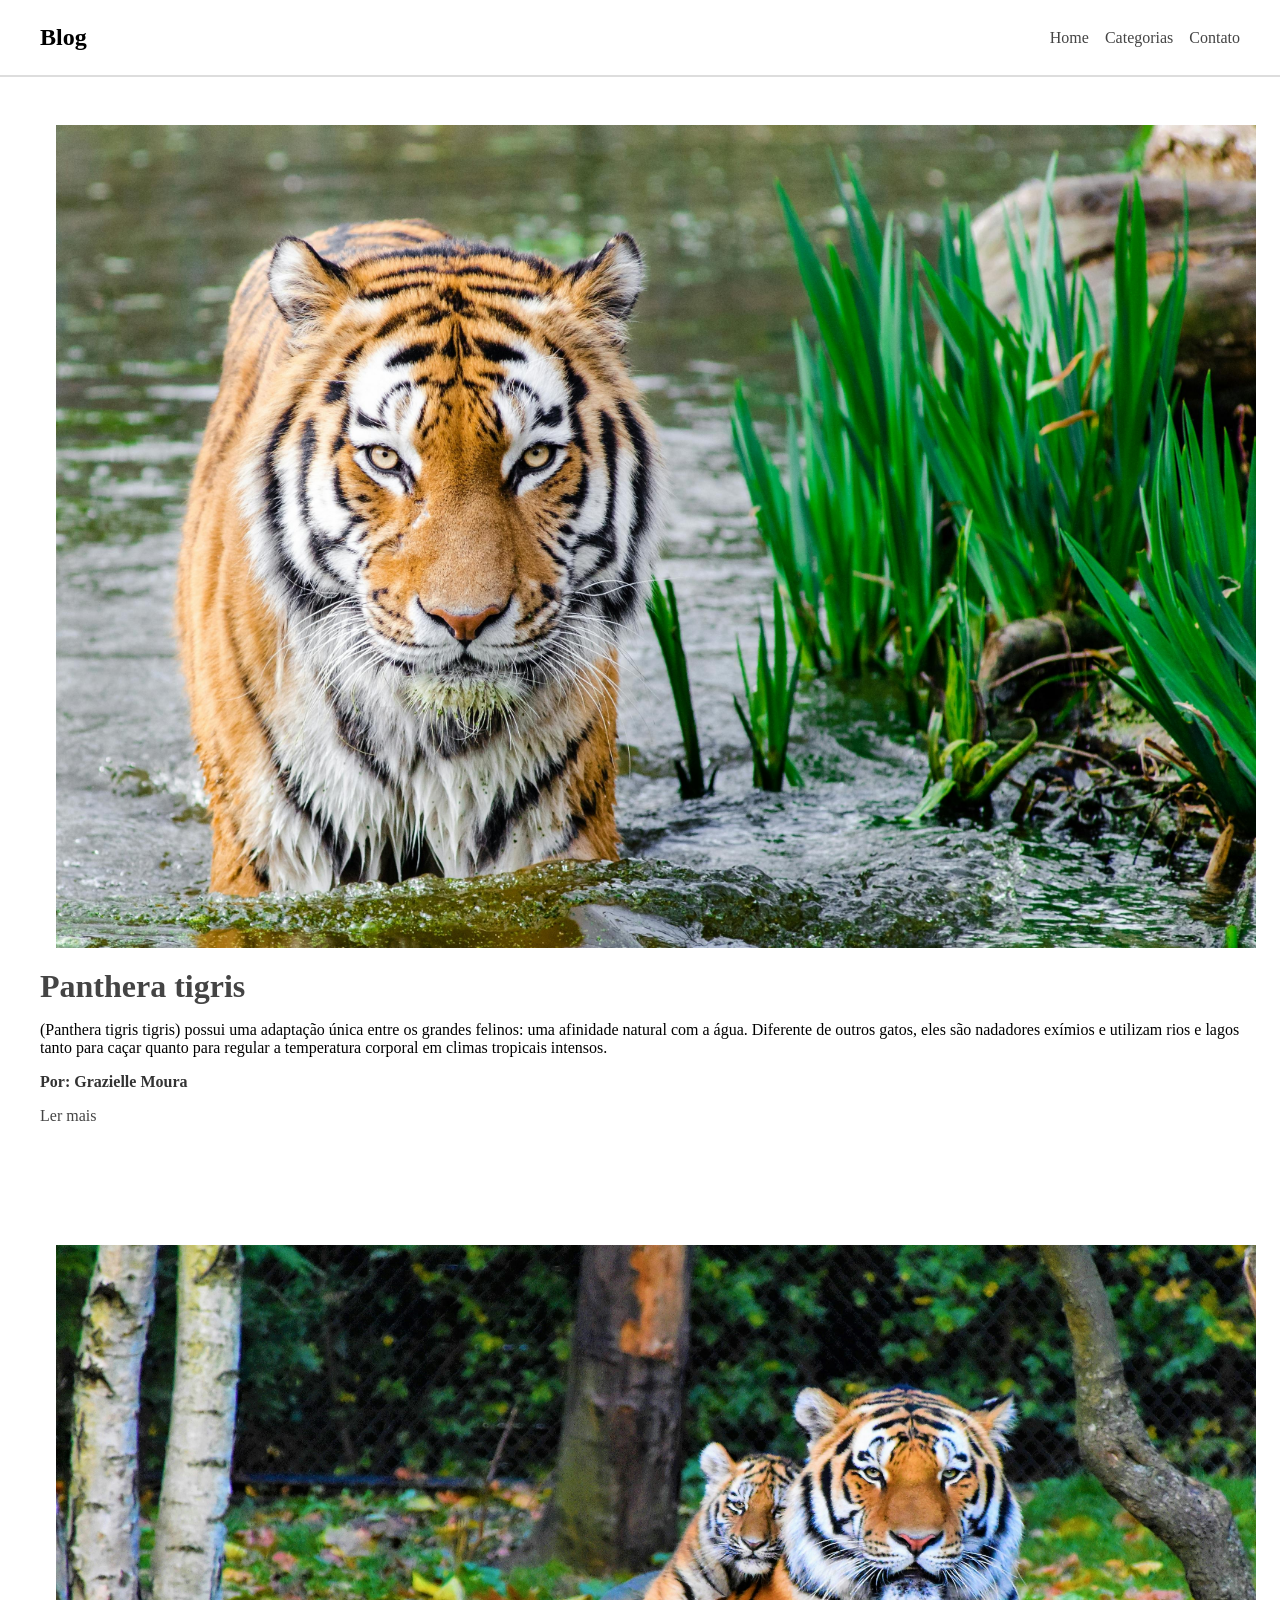
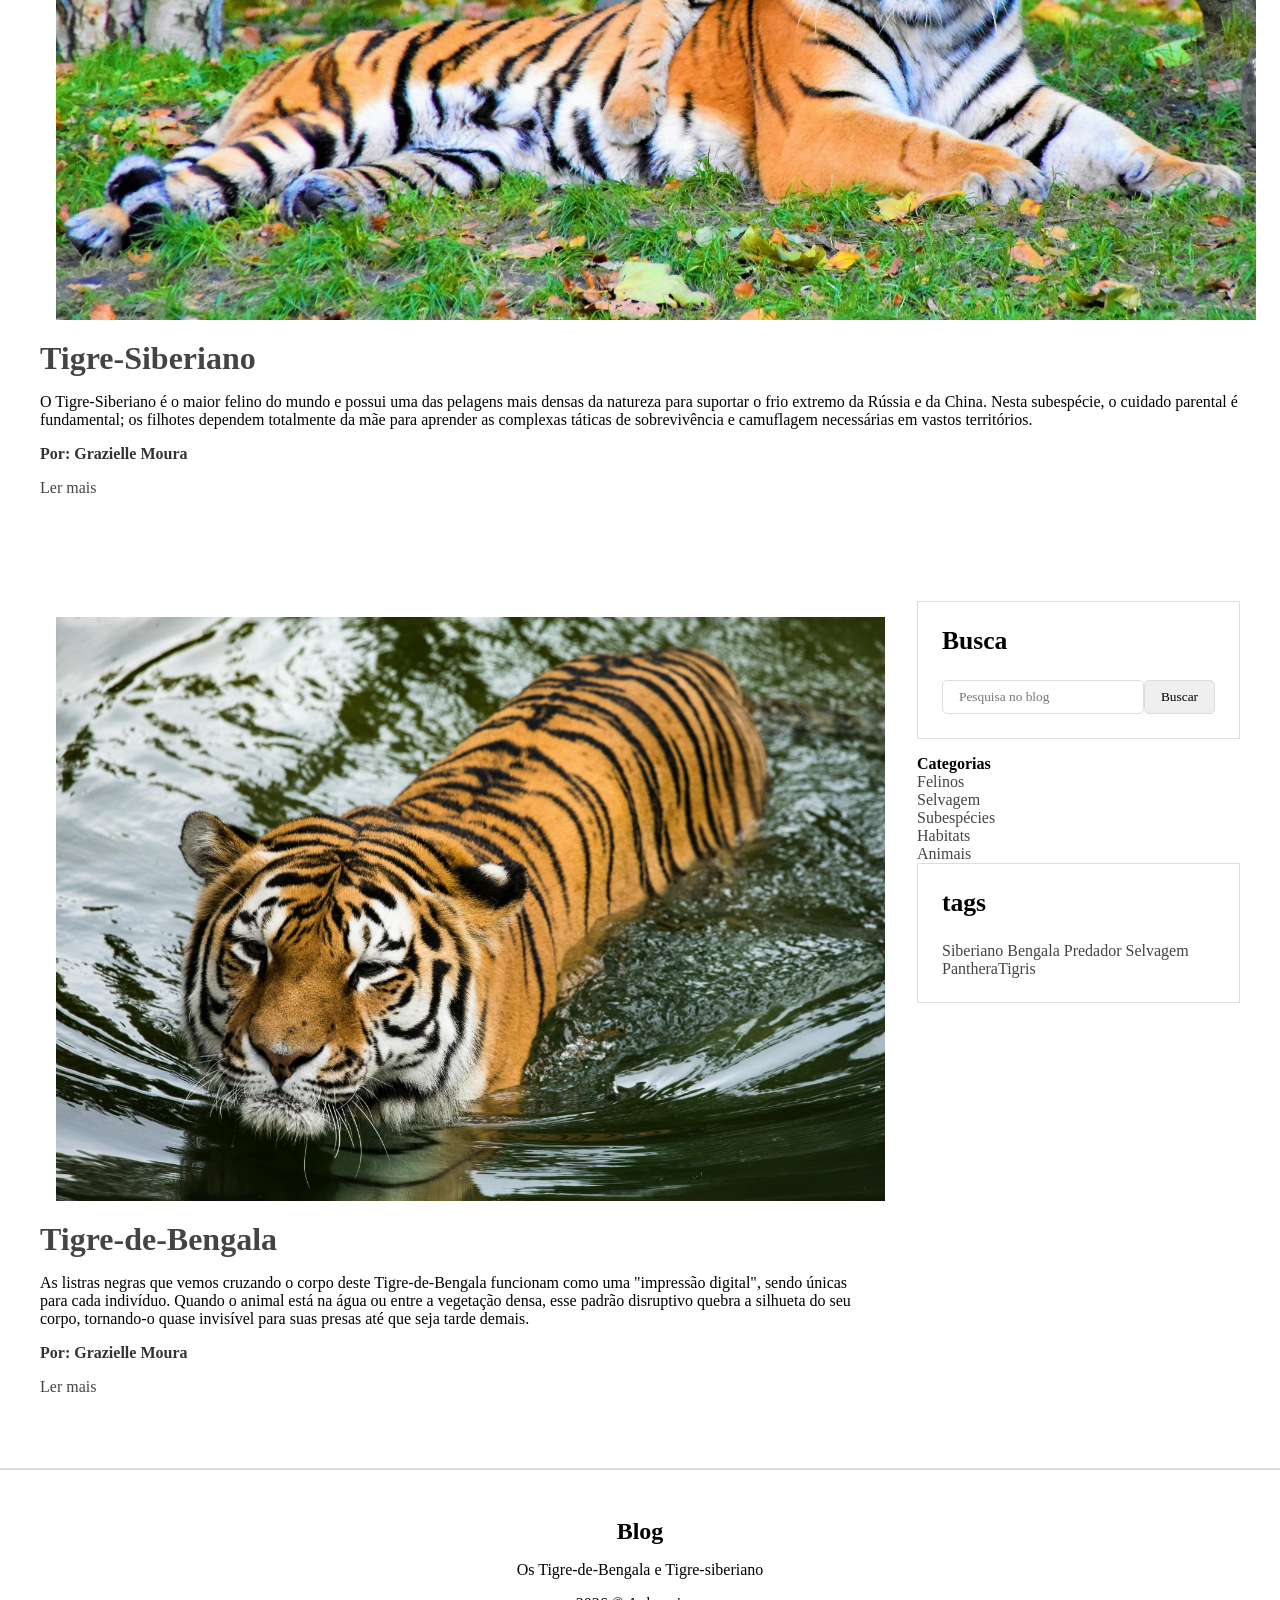
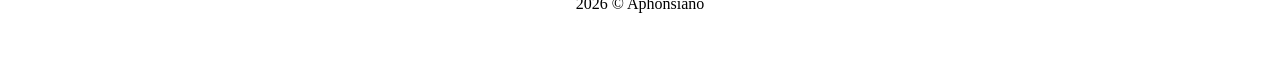
<file: blog/index.html>
<!DOCTYPE html>
<html lang="en">

<head>
    <meta charset="UTF-8">
    <link rel="stylesheet" href="CSS/style.css">
    <title>Blog Animais</title>
</head>

<body>

    <nav id="navbar">
        <div id="navbar-inner">
            <h2>Blog</h2>
            <ul id="nav-links">
                <li> <a href="#">Home</a></li>
                <li><a href="#">Categorias</a></li>
                <li><a href="#">Contato</a></li>
            </ul>

        </div>
    </nav>



    <div class="container">
        <main id="posts-container">
            <article class="post">
                <img src="pexels-flickr-145939.jpg" alt="imagem-1">
                <h3 class="title"><a href="#">Panthera tigris </a> </h3>
                <p class="description">(Panthera tigris tigris) possui uma adaptação única entre os grandes felinos: uma
                    afinidade natural com a água. Diferente de outros gatos, eles são nadadores exímios e utilizam
                    rios
                    e lagos tanto para caçar quanto para regular a temperatura corporal em climas tropicais intensos.
                </p>
                <p class="author">Por: Grazielle Moura</p>
                <a href="#">Ler mais</a>
            </article>
        </main>
    </div>

    <div class="container">
        <article class="post">
            <main id="posts-container">
                <img src="pexels-wb2008-2541239.jpg" alt="imagem-2">
                <h3 class="title"> <a href="#"> Tigre-Siberiano</a></h3>
                <p class="description">O Tigre-Siberiano é o maior felino do mundo e possui uma das pelagens mais densas
                    da natureza para suportar o frio extremo da Rússia e da China. Nesta subespécie, o cuidado
                    parental
                    é fundamental; os filhotes dependem totalmente da mãe para aprender as complexas táticas de
                    sobrevivência e camuflagem necessárias em vastos territórios.</p>
                <p class="author">Por: Grazielle Moura</p>
                <a href="#">Ler mais</a>
            </main>
        </article>
    </div>


    <div class="container">
        <article class="post">
            <main id="posts-container">
                <img class="img-3" src="pexels-deba-d-2565545-5307103.jpg" alt="imagem-3">
                <h3 class="title"> <a href="#"> Tigre-de-Bengala</a></h3>
                <p class="description">As listras negras que vemos cruzando o corpo deste Tigre-de-Bengala funcionam
                    como uma "impressão digital", sendo únicas para cada indivíduo. Quando o animal está na água ou
                    entre a vegetação densa, esse padrão disruptivo quebra a silhueta do seu corpo, tornando-o quase
                    invisível para suas presas até que seja tarde demais.</p>
                <p class="author">Por: Grazielle Moura</p>
                <a href="#">Ler mais</a>
            </main>
        </article>

        <aside id="sidebar">
            <section id="search-bar">
                <h4>Busca</h4>
                <form>
                    <input type="text" placeholder="Pesquisa no blog">
                    <input type="submit" value="Buscar">
                </form>

            </section>


            <section id="Categorias">
                <h4>Categorias</h4>
                <nav>
                    <ul>
                        <li><a href="#">Felinos</a></li>
                        <li><a href="#">Selvagem</a></li>
                        <li><a href="#">Subespécies</a></li>
                        <li><a href="#">Habitats</a></li>
                        <li><a href="#">Animais</a></li>
                    </ul>
                </nav>
            </section>

            <section id="tags">
                <h4>tags</h4>
                <div class="tags-container">
                    <a href="#">Siberiano</a>
                    <a href="#">Bengala</a>
                    <a href="#">Predador</a>
                    <a href="#">Selvagem</a>
                    <a href="#">PantheraTigris</a>
                </div>
            </section>


        </aside>



    </div>

    <footer>
        <h2>Blog</h2>
        <p>Os Tigre-de-Bengala e Tigre-siberiano </p>
        <p>2026 &copy; Aphonsiano</p>
    </footer>
</body>

</html>
</file>
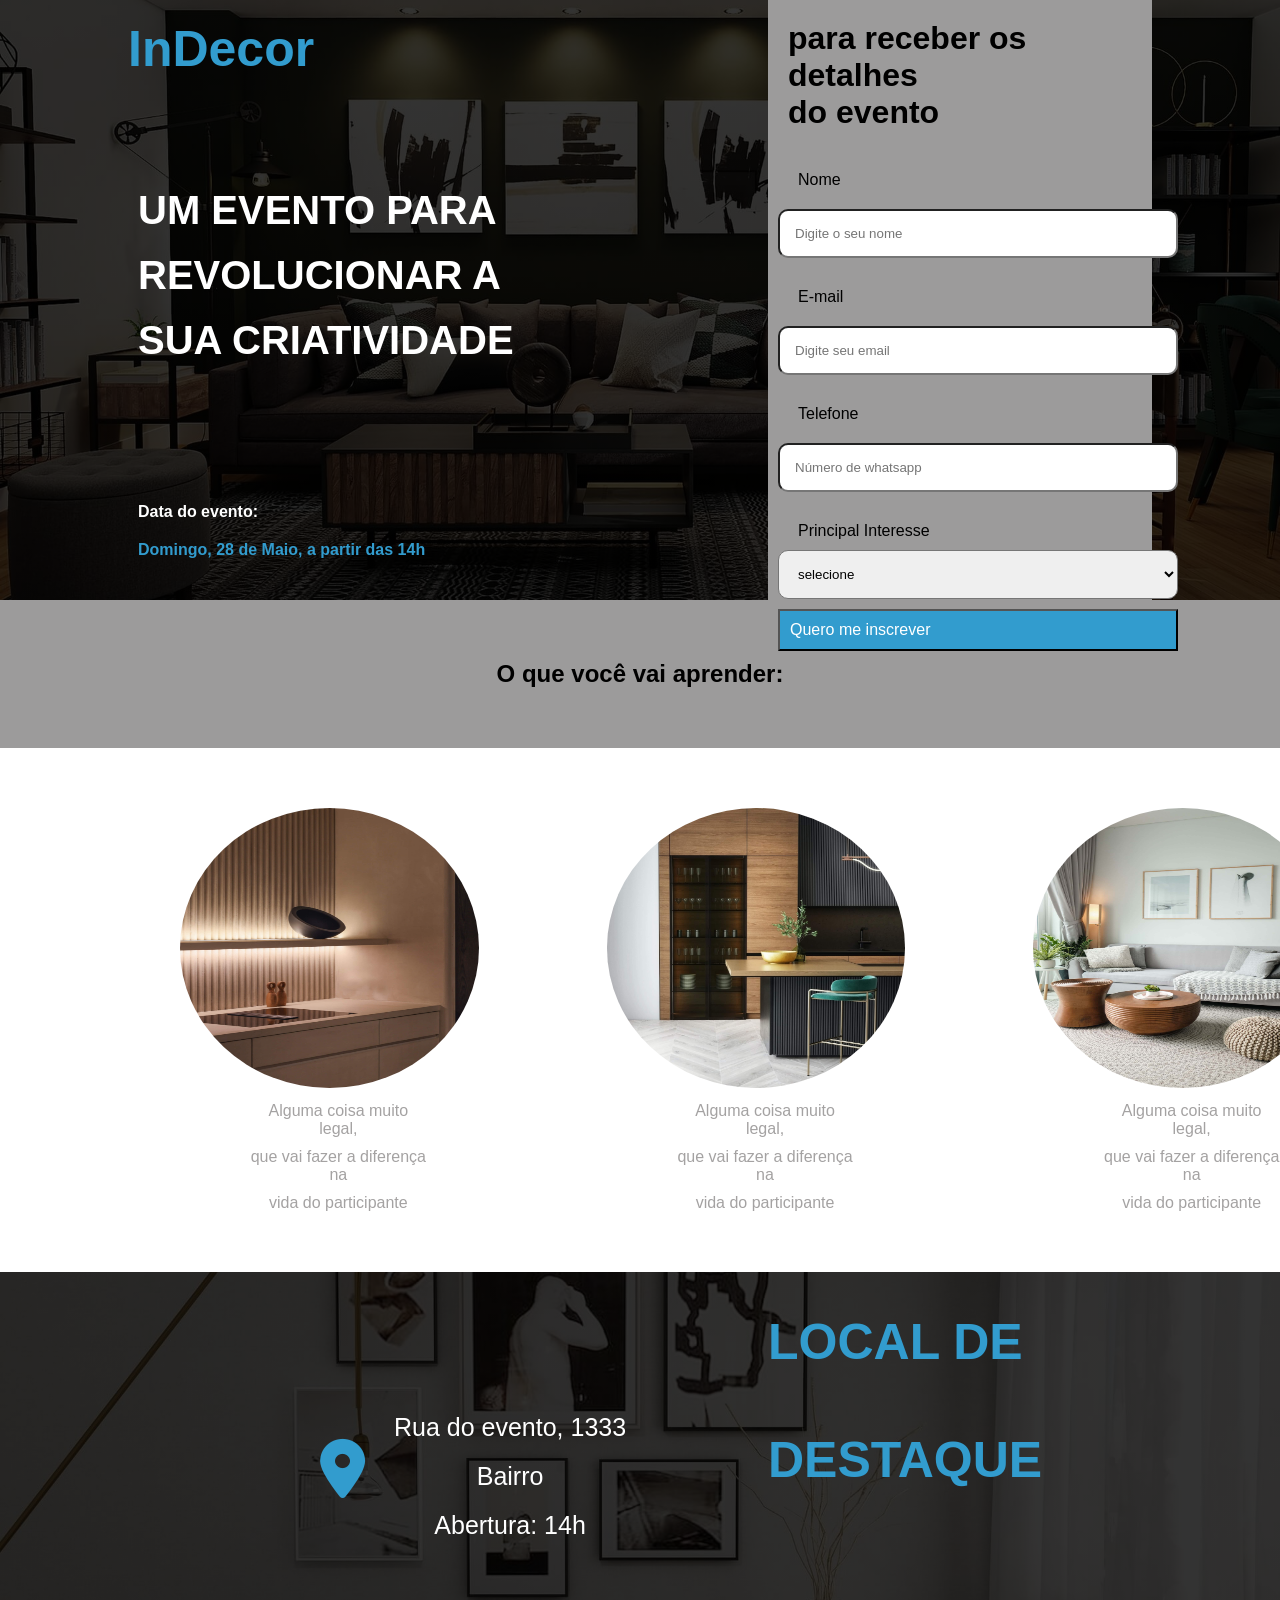
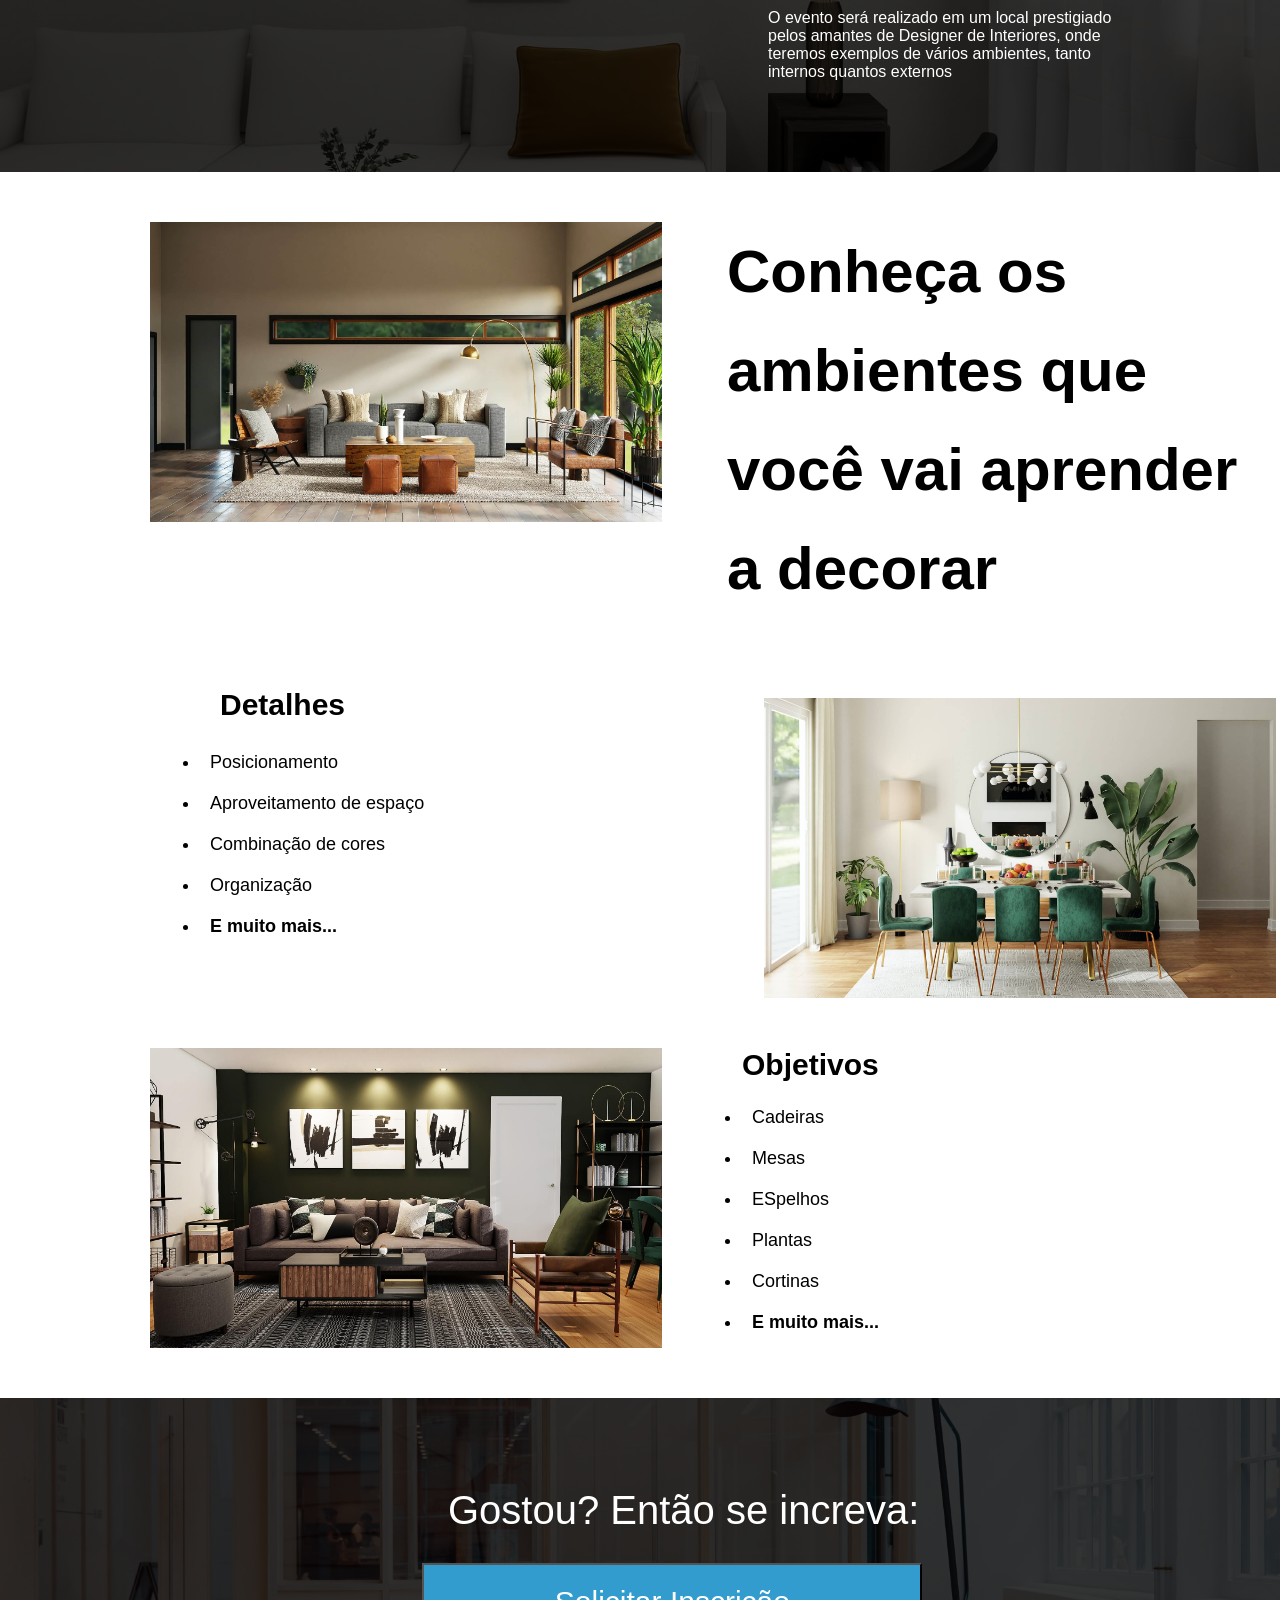
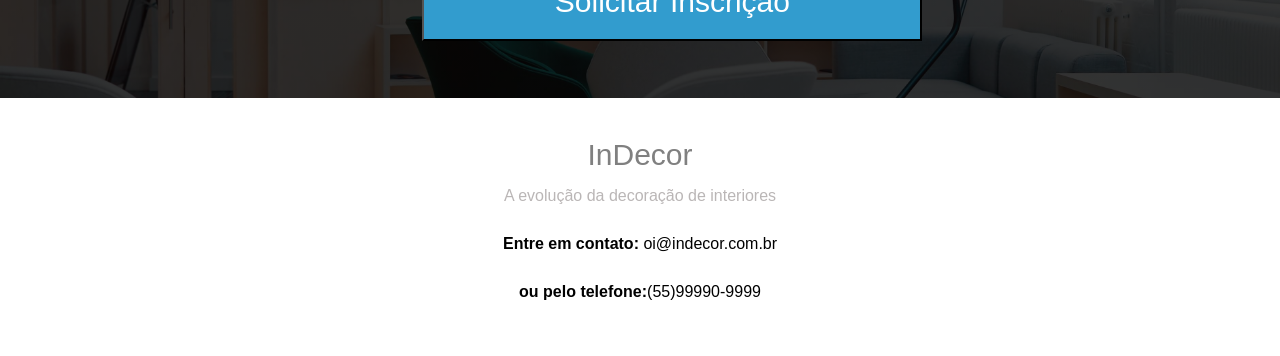
<file: Indecor/index.html>
<!DOCTYPE html>
<html lang="en">

<head>
    <meta charset="UTF-8">
    <meta name="viewport" content="width=device-width, initial-scale=1.0">
    <link rel="stylesheet" href="https://cdnjs.cloudflare.com/ajax/libs/font-awesome/6.2.0/css/all.min.css"
        integrity="sha512-xh6O/CkQoPOWDdYTDqeRdPCVd1SpvCA9XXcUnZS2FmJNp1coAFzvtCN9BmamE+4aHK8yyUHUSCcJHgXloTyT2A=="
        crossorigin="anonymous" referrerpolicy="no-referrer" />
    <link rel="stylesheet" href="CSS/estilo.css">
    <title>InDecor</title>
</head>

<body>

    <div class="container">


        <div class="container-um">

            <div id="banner"> </div>
            <div id="primeira">

                <div id="title">InDecor</div>

                <div id="frase">
                    <p>UM EVENTO PARA</p>
                    <P>REVOLUCIONAR A</P>
                    <P>SUA CRIATIVIDADE</P>
                </div>

                <div id="data">
                    <p class="data-do-evento">Data do evento:</p>
                    <p class="paragrafo">Domingo, 28 de Maio, a partir das 14h</p>
                </div>


            </div>



            <div class="form-container">
                <form>
                    <h1>para receber os detalhes <br> do evento</h1>
                    <label for="text">Nome</label>
                    <input type="text" placeholder="Digite o seu nome">
                    <label for="text">E-mail</label>
                    <input type="email" placeholder="Digite seu email">
                    <label for="Telefone">Telefone</label>
                    <input type="number" placeholder="Número de whatsapp">
                    <label for="Principal">Principal Interesse</label>
                    <select name="selecione" id="selecione">
                        <option value="text">selecione</option>
                    </select>
                    <div id="btn-form">
                        <button>Quero me inscrever</button>
                    </div>
                </form>
            </div>

        </div>


        <div id="aprender">
            <h2>O que você vai aprender:</h2>
        </div>



        <div class="container-dois">

            <div id="primeira-img">
                <img src="IMG/sqr-1.jpg" alt="imagem 1">
                <p>Alguma coisa muito legal, </p>
                <p>que vai fazer a diferença na</p>
                <p> vida do participante</p>
            </div>

            <div id="segunda-img">
                <img src="IMG/sqr-2.jpg" alt="imagem 2">
                <p>Alguma coisa muito legal, </p>
                <p>que vai fazer a diferença na</p>
                <p> vida do participante</p>
            </div>

            <div id="terceira-img">
                <img src="IMG/sqr-3.jpg" alt="imagem 3">
                <p>Alguma coisa muito legal, </p>
                <p>que vai fazer a diferença na</p>
                <p> vida do participante</p>
            </div>


        </div>

        <div class="container-tres">
            <div id="imagem-tres"></div>

            <div id="frase-tres">
                <p class="local">LOCAL DE</p>
                <p class="local">DESTAQUE</p>
                <div id="texto-cont-tres">
                    <p>O evento será realizado em um local prestigiado</p>
                    <p>pelos amantes de Designer de Interiores, onde</p>
                    <p>teremos exemplos de vários ambientes, tanto</p>
                    <p>internos quantos externos</p>
                </div>
            </div>

            <div id="icone">
                <i class="fa-solid fa-location-dot"></i>
            </div>


            <div id="endereço">
                <p> Rua do evento, 1333</p>
                <p>Bairro</p>
                <p>Abertura: 14h</p>
            </div>



        </div>


        <div class="container-quatro">


            <div id="parte-um">
                <img src="IMG/hrz-3.jpg" alt="imagem 4">
                <div id="frase-cont-quatro">
                    <p>Conheça os </p>
                    <p>ambientes que</p>
                    <p>você vai aprender</p>
                    <p>a decorar</p>
                </div>
            </div>

            <div id="parte-dois">


                <div id="texto">
                    <h5>Detalhes</h5>
                    <ul>
                        <li> Posicionamento</li>
                        <li> Aproveitamento de espaço</li>
                        <li> Combinação de cores</li>
                        <li> Organização </li>
                        <li> <span>E muito mais...</span></li>
                    </ul>
                </div>

                <img src="IMG/hrz-4.jpg" alt="imagem 5">


            </div>

            <div id="parte-tres">
                <img src="IMG/hrz-5.jpg" alt="imagem 6">

                <div id="texto-tres">

                    <h6>Objetivos</h6>
                    <ul>
                        <li> Cadeiras</li>
                        <li> Mesas</li>
                        <Li> ESpelhos </Li>
                        <li> Plantas</li>
                        <li> Cortinas</li>
                        <li> <span>E muito mais...</span></li>
                    </ul>


                </div>

            </div>

        </div>


        <div class="container-cinco">
            <div id="ultima-img"></div>
            <p>Gostou? Então se increva:</p>
            <div id="btn-inscreva">
                <button>Solicitar Inscrição</button>
            </div>
        </div>


    </div>

    <footer>
        <div id="indecor">
            InDecor
        </div>
        <p class="evolução"> A evolução da decoração de interiores</p>
        <p><span>Entre em contato:</span> oi@indecor.com.br</p>
        <p><span>ou pelo telefone:</span>(55)99990-9999</p>
    </footer>

</body>

</html>
</file>
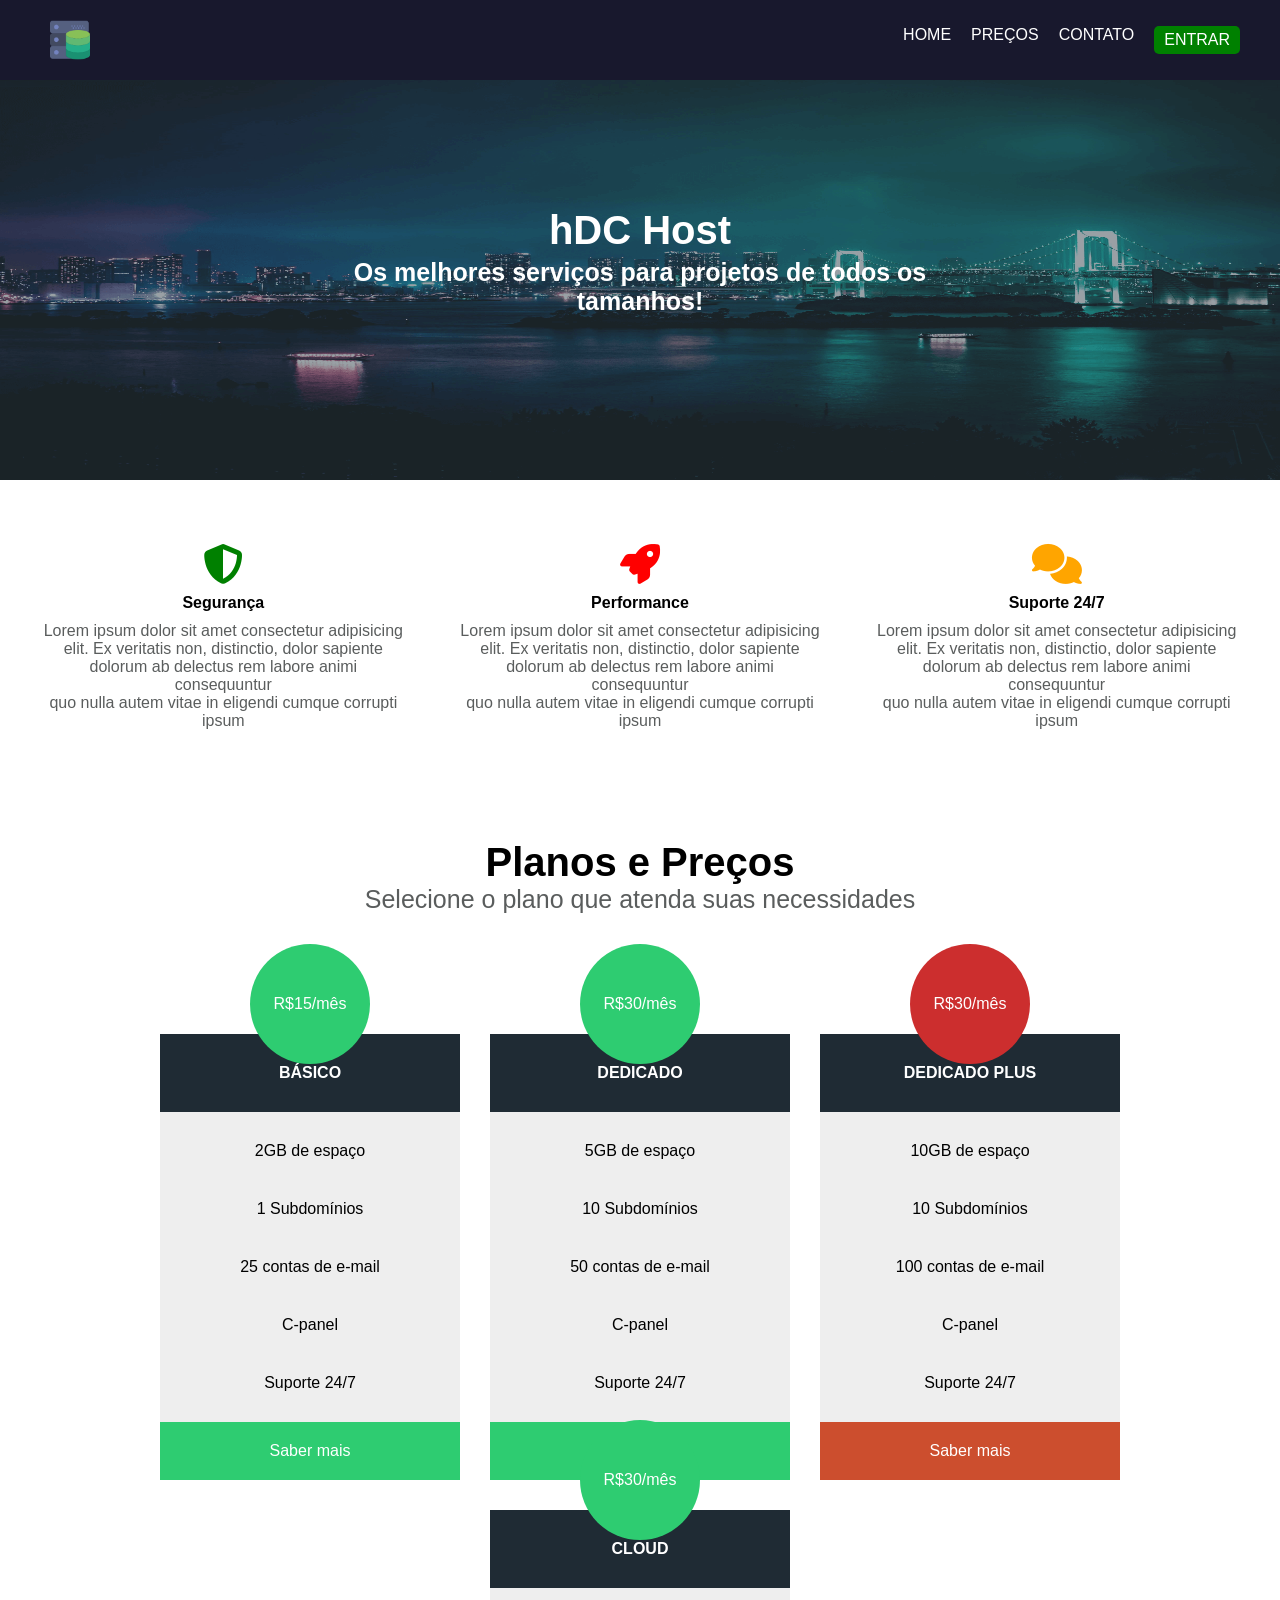
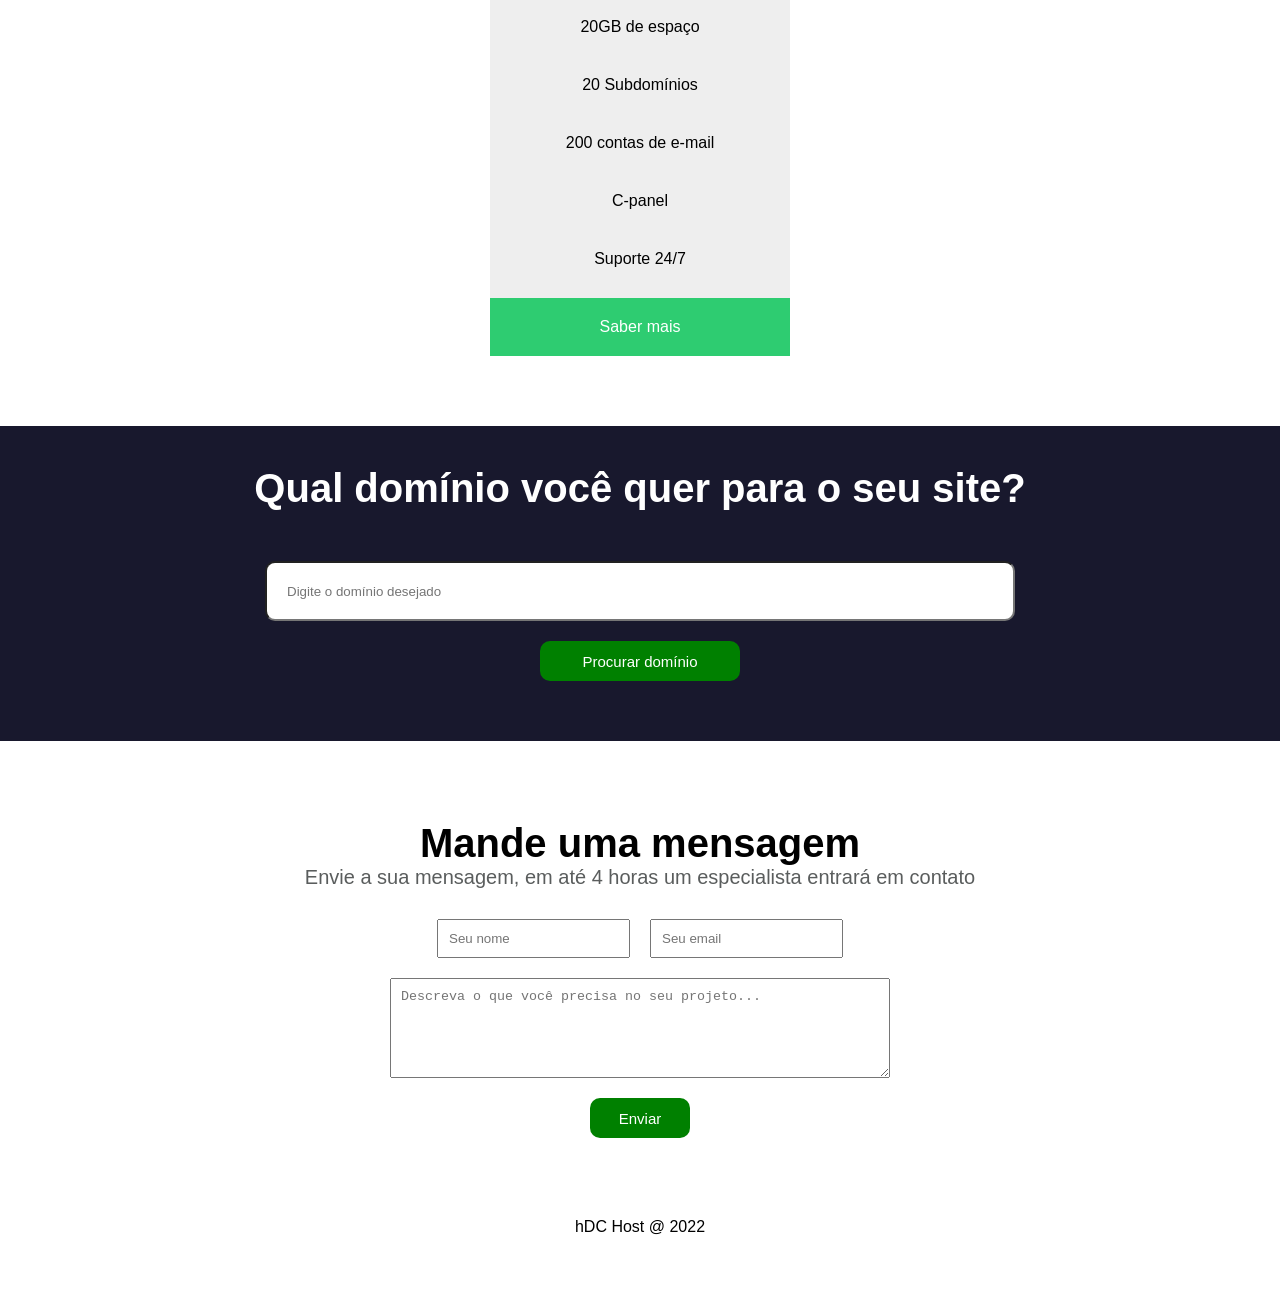
<file: pag-site-hdc-host/index.html>
<!DOCTYPE html>
<html lang="en">

<head>
    <meta charset="UTF-8">
    <title>SITE</title>
    <link rel="stylesheet" href="index.css">
    <link rel="stylesheet" href="https://cdnjs.cloudflare.com/ajax/libs/font-awesome/6.2.0/css/all.min.css"
        integrity="sha512-xh6O/CkQoPOWDdYTDqeRdPCVd1SpvCA9XXcUnZS2FmJNp1coAFzvtCN9BmamE+4aHK8yyUHUSCcJHgXloTyT2A=="
        crossorigin="anonymous" referrerpolicy="no-referrer" />

</head>

<body>

    <div class="container">
        <div class="primeiro">
            <img class="img-1" src="hdchostlogo.png" alt="foto-1">

            <div class="ações">
                <a href="#">HOME</a>
                <a href="#">PREÇOS</a>
                <a href="#">CONTATO</a>
                <a href="#" class="btn">ENTRAR</a>
            </div>



        </div>

        <div class="segundo">

            <img class="img-2" src="mainbanner.png" alt="foto-2">
            <div class="texto">
                <h2 class="t-1">hDC Host</h2>
                <h3 class="t-2">Os melhores serviços para projetos de todos os tamanhos!</h3>
            </div>

        </div>

        <div class="icons">
            <div class="icon-1">
                <i class="fa-solid fa-shield-halved"></i>
                <p class="title"><strong>Segurança</strong></p>
                <p class="desc">Lorem ipsum dolor sit amet consectetur adipisicing </p>
                <hr>
                <p class="desc"> elit. Ex veritatis non, distinctio, dolor sapiente </p>
                <hr>
                <p class="desc"> dolorum ab delectus rem labore animi consequuntur </p>
                <hr>
                <p class="desc"> quo nulla autem vitae in eligendi cumque corrupti </p>
                <hr>
                <p class="desc">ipsum </p>

            </div>
            <div class="icon-2">
                <i class="fa-solid fa-rocket"></i>
                <p class="title"> <strong>Performance</strong></p>
                <p class="desc">Lorem ipsum dolor sit amet consectetur adipisicing </p>
                <hr>
                <p class="desc"> elit. Ex veritatis non, distinctio, dolor sapiente </p>
                <hr>
                <p class="desc"> dolorum ab delectus rem labore animi consequuntur </p>
                <hr>
                <p class="desc"> quo nulla autem vitae in eligendi cumque corrupti </p>
                <hr>
                <p class="desc">ipsum </p>
            </div>

            <div class="icon-3">
                <i class="fa-solid fa-comments"></i>
                <p class="title"><strong>Suporte 24/7</strong></p>
                <p class="desc">Lorem ipsum dolor sit amet consectetur adipisicing </p>
                <hr>
                <p class="desc"> elit. Ex veritatis non, distinctio, dolor sapiente </p>
                <hr>
                <p class="desc"> dolorum ab delectus rem labore animi consequuntur </p>
                <hr>
                <p class="desc"> quo nulla autem vitae in eligendi cumque corrupti </p>
                <hr>
                <p class="desc">ipsum </p>
            </div>
        </div>

        <div class="planos">
            <div class="p-title">
                <h4 class="p-title"><strong>Planos e Preços</strong></h4>
                <p class="sub">Selecione o plano que atenda suas necessidades</p>

            </div>


            <div class="cards">
                <div class="card">
                    <div class="preco">R$15/mês</div>

                    <div class="titulo">BÁSICO</div>

                    <div class="conteudo">
                        <p>2GB de espaço</p>
                        <p>1 Subdomínios</p>
                        <p>25 contas de e-mail</p>
                        <p>C-panel</p>
                        <p>Suporte 24/7</p>
                    </div>

                    <div class="botao">Saber mais</div>
                </div>


                <div class="card-2">
                    <div class="preco-2">R$30/mês</div>

                    <div class="titulo">DEDICADO</div>

                    <div class="conteudo">
                        <p>5GB de espaço</p>
                        <p>10 Subdomínios</p>
                        <p>50 contas de e-mail </p>
                        <p>C-panel</p>
                        <p>Suporte 24/7</p>
                    </div>

                    <div class="botao">Saber mais</div>
                </div>


                <div class="card-3">
                    <div class="preco-3">R$30/mês</div>

                    <div class="titulo">DEDICADO PLUS</div>

                    <div class="conteudo">
                        <p>10GB de espaço</p>
                        <p>10 Subdomínios</p>
                        <p>100 contas de e-mail </p>
                        <p>C-panel</p>
                        <p>Suporte 24/7</p>
                    </div>

                    <div class="botao-3">Saber mais</div>
                </div>


                <div class="card-4">
                    <div class="preco-4">R$30/mês</div>

                    <div class="titulo">CLOUD</div>

                    <div class="conteudo">
                        <p>20GB de espaço</p>
                        <p>20 Subdomínios</p>
                        <p>200 contas de e-mail </p>
                        <p>C-panel</p>
                        <p>Suporte 24/7</p>
                    </div>

                    <div class="botao">Saber mais</div>
                </div>


            </div>
        </div>

        <form class="dominio">
            <label>Qual domínio você quer para o seu site?</label>
            <hr>
            <label class="nome-2">Verifique se o domínio está disponível</label>
            <hr>
            <input type="text" class="caixa" id="dominio" name="dominio" placeholder="Digite o domínio desejado"
                required> </input>
            <hr>
            <button type="submit" class="caixa-2">Procurar domínio</button>
        </form>

        <form>
            <div class="ultima">
                <h5>Mande uma mensagem</h5>
                <p>Envie a sua mensagem, em até 4 horas um especialista entrará em contato</p>

                <div class="ultima-caixa">
                    <input type="text" placeholder="Seu nome">
                    <input type="email" placeholder="Seu email">
                </div>
            </div>

            <div class="descreva">
                <textarea name="descreva" id="descreva" placeholder="Descreva o que você precisa no seu projeto..."></textarea>
            </div>
               
            <div class="bota">
             <button type="submit" class="butaun">Enviar</button>
            </div>

            <div  class="fim">
            <p>hDC Host @ 2022</p>
            </div>
        </form>

    </div>


</body>

</html>
</file>
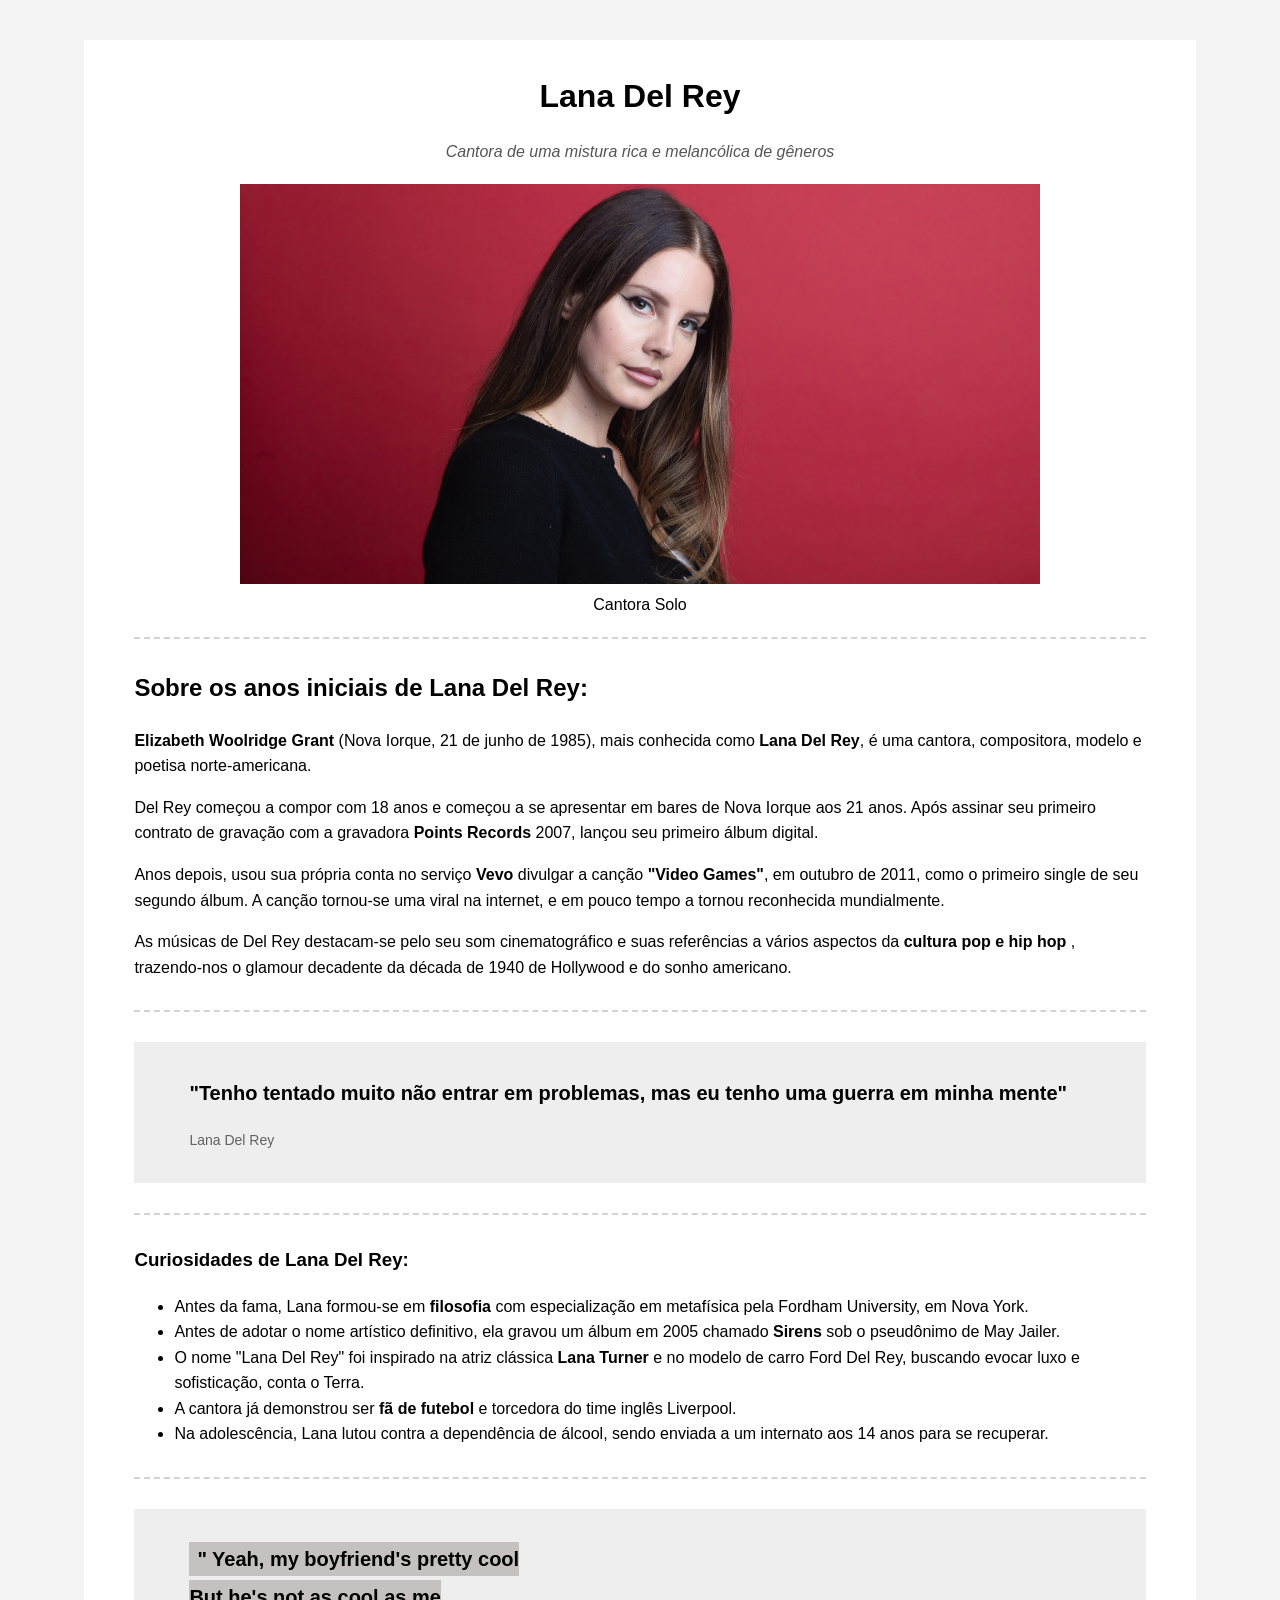
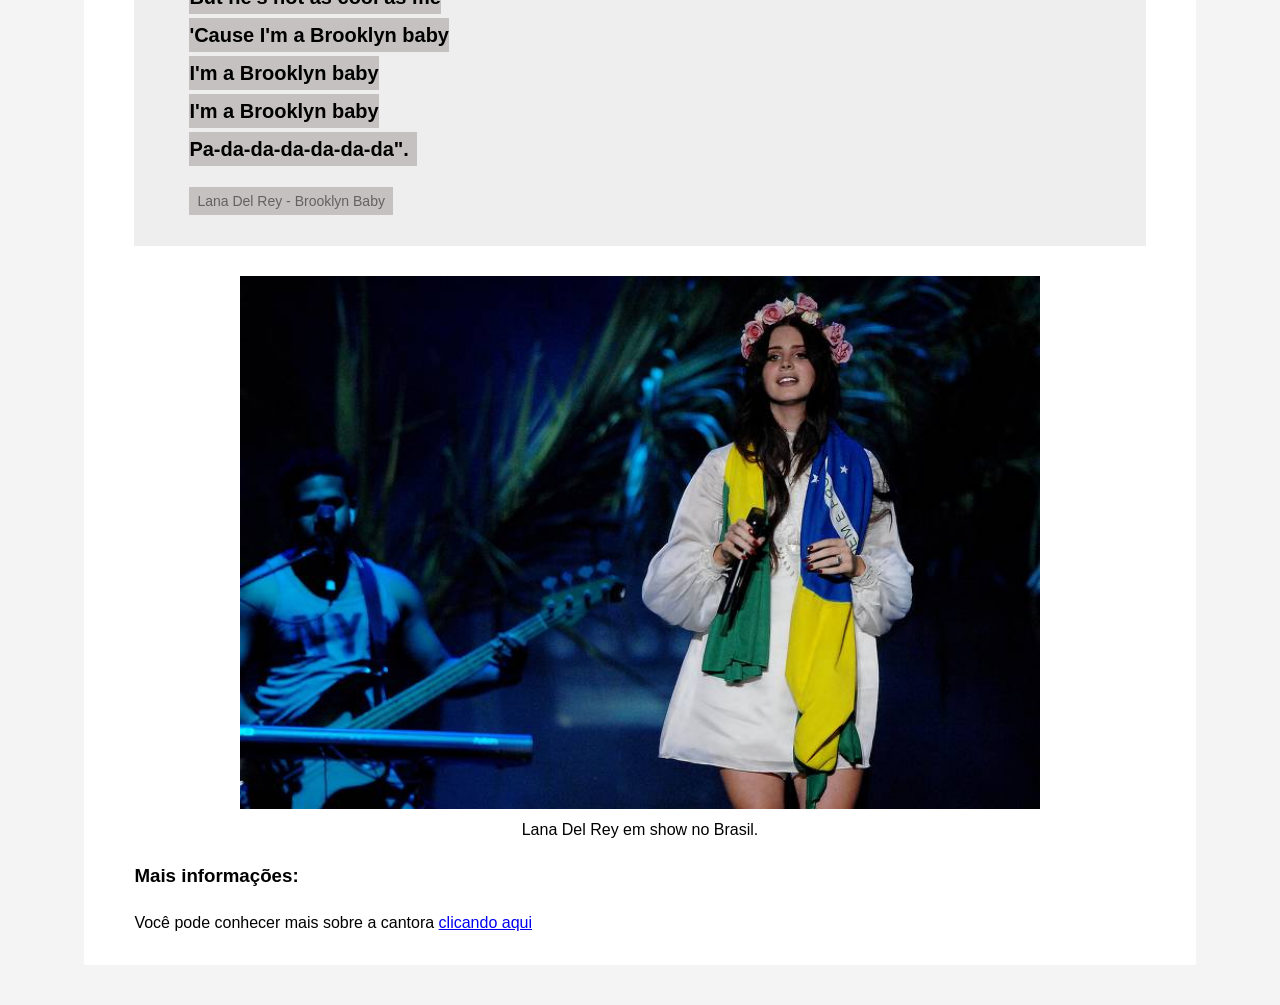
<file: PagTributo/index.html>
<!DOCTYPE html>
<html lang="pt-BR">
    <head>
        <meta charset="UTF-8">
        <title>Página de Tributo - Lana Del Rey </title>
        <link rel="stylesheet" href="style.css"> 
    </head>

    <body>
        

        <div class="container"> <!--Div principal que envolve todo o conteúdo da página-->
            <div class="header"> <!--Cabeçalho da página: título e descriçaõ-->

             <h1 class="main-title">Lana Del Rey</h1> <!--Título príncipal da página-->
             <p class="main-paragraphy">Cantora de uma mistura rica e melancólica de gêneros</p> <!--Paragráfo de Descrição-->
            </div>

        <div class="featured-image"> <!--Div da imagem príncipal-->
            <figure> <!--Tag para imagem + legenda -->

                <img src="imagem1.webp" alt="Lana del Rey"> <!--Imagem da cantora-->
                <figcaption>Cantora Solo</figcaption> <!--Legenda da imagem-->
               
            </figure>

        </div>    

        <div class="linha-foto"></div> <!--Linha para separar seções. OBS: Aqui poderia ter usado hr e estilizar-->

        <div class="biography-container"> <!--Seção da biografia-->

            <h2>Sobre os anos iniciais de Lana Del Rey:</h2> <!--SubTítulo-->
            <p> <strong>Elizabeth Woolridge Grant </strong>(Nova Iorque, 21 de junho de 1985), mais conhecida como <strong>Lana Del Rey</strong>, é uma cantora, compositora, modelo e poetisa norte-americana. </p>
            <p> Del Rey começou a compor com 18 anos e começou a se apresentar em bares de Nova Iorque aos 21 anos. Após assinar seu primeiro contrato de gravação com a gravadora <strong>Points Records </strong>2007, lançou seu primeiro álbum digital.</p>
            <p>Anos depois, usou sua própria conta no serviço <strong>Vevo </strong> divulgar a canção <strong>"Video Games"</strong>, em outubro de 2011, como o primeiro single de seu segundo álbum. A canção tornou-se uma viral na internet, e em pouco tempo a tornou reconhecida mundialmente.</p>
            <p>As músicas de Del Rey destacam-se pelo seu som cinematográfico e suas referências a vários aspectos da <strong>cultura pop e hip hop </strong>, trazendo-nos o glamour decadente da década de 1940 de Hollywood e do sonho americano. </p>

            <!--Aqui são os parágrafos com as informações da bibliografia.-->
            <!--Strong: Deixa a frase em negrito-->

        </div>

        <div class="linha-foto"></div>  <!--Outra linha separadora-->

        <div class="quotes-container"> <!--container da citação-->
            <blockquote> <!--Tag para citações-->
                 <p>
                "Tenho tentado muito não entrar em problemas, mas eu tenho uma guerra em minha mente" 
                 </p>
                <p class="author" >Lana Del Rey</p> <!--Autor da citação-->
            </blockquote>
            
        </div>

        <div class="linha-foto"></div> <!--Outra linha separadora-->

        <div class="curiosities-container"> <!--Seção de curiosidades-->

           <h3>Curiosidades de Lana Del Rey:</h3> <!--SubTítulo-->

           <ul> <!--Lista não ordenada-->
              <li>Antes da fama, Lana formou-se em <strong>filosofia</strong> com especialização em metafísica pela Fordham University, em Nova York.</li>
              <li> Antes de adotar o nome artístico definitivo, ela gravou um álbum em 2005 chamado <strong>Sirens</strong> sob o pseudônimo de May Jailer.
</li>
              <li> O nome "Lana Del Rey" foi inspirado na atriz clássica <strong>Lana Turner</strong> e no modelo de carro Ford Del Rey, buscando evocar luxo e sofisticação, conta o Terra.</li>
              <li>A cantora já demonstrou ser <strong>fã de futebol</strong> e torcedora do time inglês Liverpool.</li>
              <li>Na adolescência, Lana lutou contra a dependência de álcool, sendo enviada a um internato aos 14 anos para se recuperar.</li>
           </ul>

        </div>

         <div class="linha-foto"></div>  <!--Outra linha separadora-->
        
       <div class="quotes-container"> <!--Segunda citação-->

               <blockquote> <!--Tag para citações-->
                    <p class="highlight"> <!--Trecho da música destacado-->
                   " Yeah, my boyfriend's pretty cool<br>
                     But he's not as cool as me<br>
                    'Cause I'm a Brooklyn baby<br>
                     I'm a Brooklyn baby<br>
                     I'm a Brooklyn baby<br>
                     Pa-da-da-da-da-da-da".</p>
                    <p></p>
                    <p class="author highlight">Lana Del Rey - Brooklyn Baby</p> <!--Class para autor-->
               </blockquote>

       </div>

        <div class="featured-image"> <!--Segunda Imagem-->
            <figure>  <!--Tag para imagem + legenda -->
                <img src="imagem0.webp" alt="Lana Del Rey "> <!--Imagem da cantora-->
                <figcaption>Lana Del Rey em show no Brasil.</figcaption> <!--Legenda-->
            </figure>

            <h3>Mais informações:</h3> <!--SubTítulo-->
            <p> Você pode conhecer mais sobre a cantora <a href="https://pt.wikipedia.org/wiki/Lana_Del_Rey">clicando aqui</a> </p>
 
            <!--Link externo-->
 
        </div>

    </body>
</html>
</file>
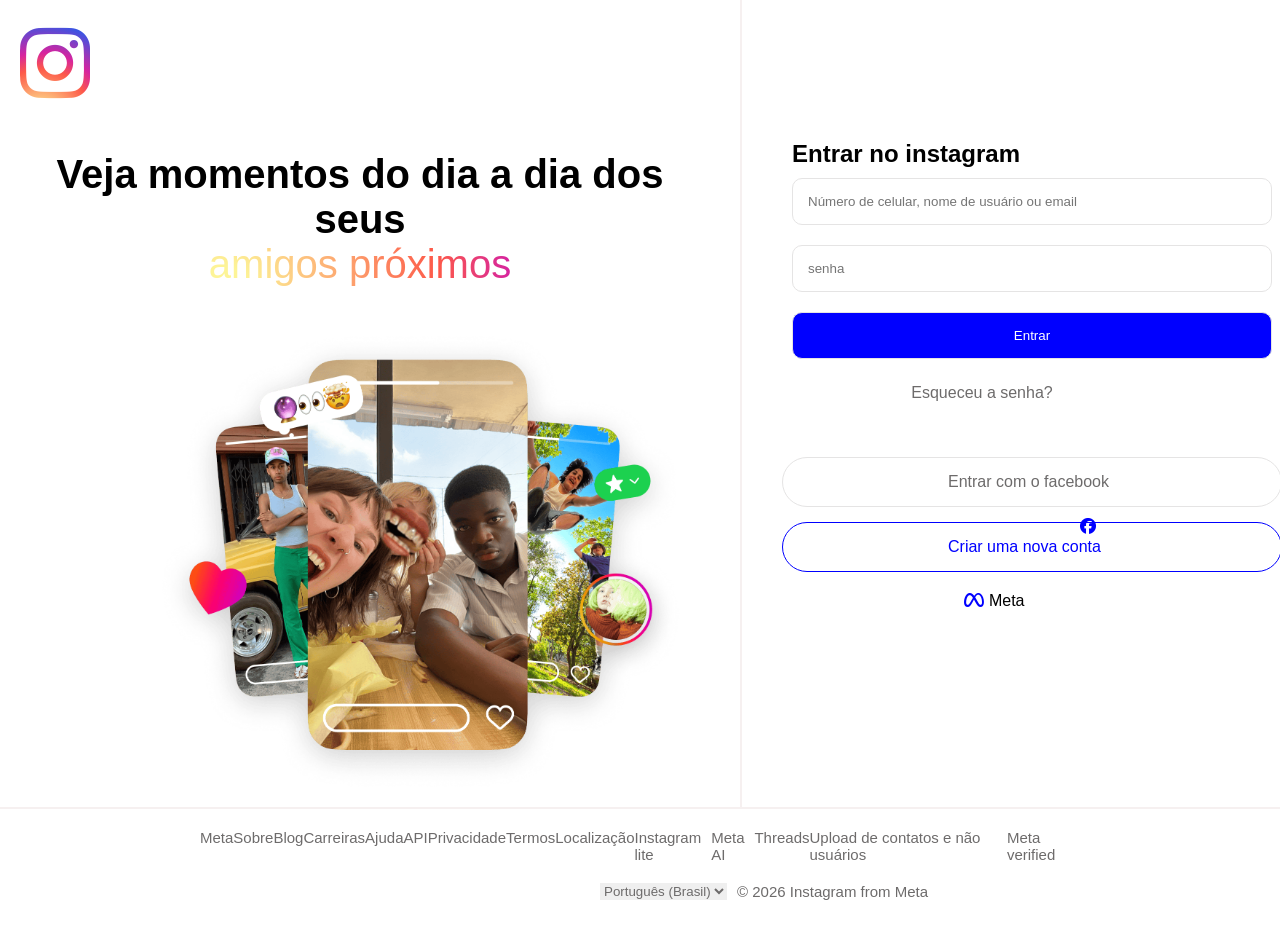
<file: site-instagram/index.html>
<!DOCTYPE html>
<html lang="en">

<head>
    <meta charset="UTF-8">
    <meta name="viewport" content="width=device-width, initial-scale=1.0">
    <link rel="stylesheet" href="CSS/estilo.css">
    <link rel="stylesheet" href="https://cdnjs.cloudflare.com/ajax/libs/font-awesome/6.2.0/css/all.min.css"
        integrity="sha512-xh6O/CkQoPOWDdYTDqeRdPCVd1SpvCA9XXcUnZS2FmJNp1coAFzvtCN9BmamE+4aHK8yyUHUSCcJHgXloTyT2A=="
        crossorigin="anonymous" referrerpolicy="no-referrer" />

    <title>INSTAGRAM</title>
</head>

<body>

    <div class="container">


        <div class="container-principal">

            <div id="logo"> <i class="fa-brands fa-instagram"></i> </div>

            <div id="title">
                <h1>Veja momentos do dia a dia dos seus </h1>
                <p>amigos próximos</p>
            </div>

            <div id="imagem-principal">
                <img src="IMG/pAv7hjq-51n.png" alt="imagem-principal">
            </div>

        </div>



        <div class="divisor"></div>



        <div class="form-container">
            <h2>Entrar no instagram</h2>
            <form>
                <div id="infos-entrar">
                    <label for="infos"></label>
                    <input type="text" placeholder="Número de celular, nome de usuário ou email ">
                </div>

                <div id="infos-senha">
                    <label for="infos"></label>
                    <input type="text" placeholder="senha">
                </div>

                <div id="botao">
                    <button>Entrar</button>
                </div>

                <div id="esqueceu-a-senha">
                    <a href="#">Esqueceu a senha?</a>
                </div>


                <div id="entrar-face">
                    <i class="fa-brands fa-facebook"></i>
                    <a href="https://www.facebook.com/?locale=pt_BR"> Entrar com o facebook</a>
                </div>

                <div id="criar-nova">
                    <a href="#">Criar uma nova conta</a>
                </div>

                <div id="meta">
                    <i class="fa-brands fa-meta"></i>
                    <span>Meta</span>
                </div>

            </form>

        </div>


    </div>

    <hr>

    <footer>
        <ul>
            <li><a href="#">Meta</a></li>
            <li><a href="#">Sobre</a></li>
            <li><a href="#">Blog</a></li>
            <li><a href="#">Carreiras</a></li>
            <li><a href="#">Ajuda</a></li>
            <li><a href="#">API</a></li>
            <li><a href="#">Privacidade</a></li>
            <li><a href="#">Termos</a></li>
            <li><a href="#">Localização</a></li>
            <li><a href="#">Instagram lite</a></li>
            <li><a href="#"> Meta AI </a></li>
            <li><a href="#">Threads</a></li>
            <li><a href="#">Upload de contatos e não usuários</a></li>
            <li><a href="#">Meta verified</a></li>


        </ul>
    </footer>



    <div id="idioma">
        <select name="idioma" id="idioma">
            <option value="pt_BR">Português (Brasil)</option>
            <option value="en">English</option>
            <option value="es">Espanõl</option>
            <option value="fr">Français</option>
        </select>

        <footer> &copy; 2026 Instagram from Meta</footer>

    </div>



</body>

</html>
</file>
<file: blog/CSS/style.css>
* {
    padding: 0;
    margin: 0;
    font-family: 'Georgia';
}

ul {
    list-style: none;
}

a {
    text-decoration: none;
    color: #444;
}

a:hover{
 color: #37a1f7;
}

#navbar{
    padding: 1.5rem 2.5rem;
    border-bottom: 2px solid #ddd ;
}

#navbar-inner {
    display: flex;
    justify-content: space-between;
    align-items: center;
    max-width: 1200px;
    margin: 0 auto;
}

#nav-links {
    display: flex;
    gap: 1rem;
}

.container {
    display: flex;
    max-width: 1200px;
    padding: 2rem 2.5rem;
    gap: 3rem;
    margin: 0 auto;

}

#posts-container {
   flex: 3 1 0;
}

.post {
    margin-bottom: 2.5rem;
}

.post img {
    width: 100%;
    margin: 1rem;
}

.title, 
.description,
.author {
    margin-bottom:1rem;
}

.title {
    font-size: 2rem;
}

.author {
    color: #333;
    font-weight: bold;
}

#sidebar {
    flex: 1 1 0;
}

#search-bar, 
#categorias,
#tags {
    padding: 1.5rem;
    border: 1px solid #ddd;
    margin-bottom: 1rem;
}


#search-bar h4, 
#categorias h4,
#tags h4 {
    margin-bottom: 1.5rem;
    font-size: 1.6rem;
}

#search-bar form {
    display: flex;

}

#search-bar input {
    padding: 0.5rem 1rem;
    border: 1px solid #ddd;
    border-radius: 5px;
}

#search-bar input [type="submit"] {
    background-color: #37a1f7;
    color: #fff;
    border: none;
    cursor: pointer;
}

#categorias li {
    margin-bottom: 1rem;
}

#tags-container {
    display: flex;
    flex-wrap: wrap;
    gap: 0.5rem;
}

#tags-container a {
    background-color: #ddd;
    padding: 0.5rem 0.7rem;
    border-radius: 0.3rem ;
}

footer{
    border-top: 2px solid #ddd;
    padding: 3rem;
    text-align: center;
}

footer h2,
footer p {
    margin-bottom: 1rem;
}
</file>
<file: Indecor/CSS/estilo.css>
* {
    margin: 0;
    padding: 0;
    box-sizing: border-box;
}

body {
    font-family: 'arial';
}

.container {
    width: 100%;
    position: relative;
}

#banner {
    width: 100%;
    height: 600px;
    background-image: radial-gradient(rgba(0, 0, 0, 0.8), rgba(0, 0, 0, 0.8)),
        url(../IMG/hrz-5.jpg);
    background-size: cover;
    background-position: center;
    background-repeat: no-repeat;

}

#primeira {
    position: absolute;
    top: 0;
    left: 10%;
}

#title {
    color: rgb(50, 156, 206);
    font-size: 50px;
    margin-top: 20px;
    margin-bottom: 100px;
    font-weight: bold;
}

#frase p {
    font-size: 40px;
    color: white;
    padding: 10px;
    font-weight: bold;
}

#data {
    margin-top: 120px;
}

#data p {
    padding: 10px;
    font-weight: bold;
}

.data-do-evento {
    color: white;
}

.paragrafo {
    color: rgb(50, 156, 206);
}

.form-container {
    display: flex;
    flex-direction: column;
    background-color: rgb(156, 155, 155);
    width: 30%;
    height: 600px;
    position: absolute;
    top: 0;
    left: 60%;
    margin-top: 0;
}

.form-container input {
    padding: 10px;
    margin: 10px;
    border-radius: 10px;
}

.form-container select {
    margin-left: 20px;
}

.form-container h1 {
    padding: 20px;
}

.form-container input,
.form-container select {
    width: 400px;
    padding: 15px;
}

.form-container label {
    display: flex;
    margin-left: 20px;
    margin-top: 10px;
    padding: 10px;
}

#btn-form button {
    font-size: 16px;
    display: flex;
    flex-direction: column;
    width: 400px;
    padding: 10px;
    margin-top: 10px;
    background-color: rgb(50, 156, 206);
    margin-left: 10px;
    color: white;
    cursor: pointer;
}

#selecione {
    border-radius: 10px;
    width: 400px;
    margin-left: 10px;
}


#aprender h2 {
    background-color:rgb(156, 155, 155);
    padding: 60px;
    text-align: center;
}

.container-dois {
    width: 100%;
    display: flex;
    margin-bottom: 60px;
}

.container-dois img {
    width: 70%;
    border-radius: 50%;
    margin-top: 60px;
    height: 280px;
    margin-left: 180px;
}

.container-dois p {
    color: rgb(164, 162, 162);
    text-align: center;
    margin-left: 250px;
    margin-top: 10px;
}

.container-tres h3 {
    color: rgb(50, 156, 206);
}


#frase-tres {
    position: absolute;
    top: 38%;
    left: 60%;
}

.local {
    color: rgb(50, 156, 206);
    font-size: 50px;
    font-weight: bold;
    margin-top: 60px;
}

#texto-cont-tres {
    color: white;
    margin-top: 120px;
}

#endereço {
    position: absolute;
    top: 38%;
    left: 30%;
    text-align: center;
    color: white;
    margin-top: 150px;
    font-size: 25px;
}

#endereço p {
    padding: 10px;
}

#icone {
    position: absolute;
    top: 39%;
    left: 25%;
    margin-top: 150px;
    font-size: 60px;
    color: rgb(50, 156, 206);
}

#imagem-tres {
    width: 100%;
    height: 500px;
    background-image: radial-gradient(rgba(0, 0, 0, 0.8), rgba(0, 0, 0, 0.8)),
        url(../IMG/hrz-1.jpg);
    background-size: cover;
    background-position: center;
    background-repeat: no-repeat;

}


.container-quatro {
    display: flex;
    flex-direction: column;
}

.container-quatro img {
    width: 40%;
    margin-top: 50px;
    margin-left: 150px;
    height: 300px;
}

#parte-um {
    display: flex;
}

#frase-cont-quatro {
    margin-top: 50px;
    font-size: 60px;
    margin-left: 50px;
    margin-bottom: 50px;
}

#frase-cont-quatro p {
    padding: 15px;
    font-weight: bold;
}


#parte-dois {
    display: flex;
}

#parte-dois img {
    margin-left: 330px;
    margin-top: 30px;
}

#texto {
    margin-left: 200px;
}

#parte-dois h5 {
    font-size: 30px;
    padding: 20px;
}

#parte-dois ul {
    font-size: 18px;
}

#parte-dois li {
    padding: 10px;
}

#parte-tres {
    display: flex;
    margin-bottom: 50px;
}

#parte-tres h6 {
    margin-bottom: 15px;
    font-size: 30px;
}

#parte-tres li {
    padding: 10px;
}

#parte-tres ul {
    font-size: 18px;
}

#texto-tres {
    margin-top: 50px;
    margin-left: 80px;
}

#ultima-img {
    width: 100%;
    height: 300px;
    background: radial-gradient(rgba(0, 0, 0, 0.8), rgba(0, 0, 0, 0.8)),
        url(../IMG/hrz-6.jpg);
    background-size: cover;
    background-position: center;
    background-repeat: no-repeat;
}

.container-cinco {
    position: relative;
}

.container-cinco p {
    position: absolute;
    top: 30%;
    left: 35%;
    font-size: 40px;
    color: white;
}

#btn-inscreva {
    position: absolute;
    top: 50%;
    left: 33%;
    margin-top: 15px;
}

#btn-inscreva button {
    width: 500px;
    padding: 20px;
    background-color: rgb(50, 156, 206);
    cursor: pointer;
    font-size: 30px;
    color: white;
}

footer {
    text-align: center;
    margin-top: 40px;
    margin-bottom: 40px;
}

footer p {
    padding: 15px;
}

#indecor {
    font-size: 30px;
    color: gray;
}

.evolução {
    color: rgb(186, 182, 182);
}

span {
    font-weight: bold;
}
</file>
<file: pag-site-hdc-host/index.css>
* {
    margin: 0;
    padding: 0;
    box-sizing: border-box;
}

body {
    height: 100%;
    font-family: Arial, Helvetica, sans-serif;
}

.container {
    width: 100%;
    min-height: 100vh;
    position: relative;
}

.primeiro {
    background: rgb(24, 24, 45);
    display: flex;
    justify-content: space-between;
    align-items: center;
    padding: 10px 40px;
}

.segundo {
    position: relative;
    width: 100%;
}

.texto {
    position: absolute;
    top: 45%;
    left: 50%;
    transform: translate(-50%, -50%);

    display: flex;
    flex-direction: column;
    align-items: center;

    color: white;
    text-align: center;
}

.t-1 {
    font-size: 40px;
}

.t-2 {
    font-size: 25px;
}

.ações {
    display: flex;
    justify-content: flex-end;
    gap: 20px;
}

.ações a {
    color: white;
    text-decoration: none;
}

.btn {
    background-color: green;
    padding: 5px 10px;
    border-radius: 5px;
}


.img-1 {
    width: 40px;
    margin: 10px;
}

.img-2 {
    width: 100%;
    height: 400px;
}


.icon-1 {
    text-align: center;
    margin-top: 20px;
}

.icons i {
    font-size: 40px;
    color: green;
}


.icon-2 {
    text-align: center;
    margin-top: 20px;
}

.icon-2 i {
    font-size: 40px;
    color: red;
}


.icon-3 {
    text-align: center;
    margin-top: 20px;
}

.icon-3 i {
    font-size: 40px;
    color: orange;
}

.icons {
    display: flex;
    justify-content: center;
    gap: 50px;
    padding: 40px;
}

.desc {
    color: rgb(90, 93, 93);
}

.title {
    padding: 10px;
}

hr {
    border: none;
    color: rgb(90, 93, 93);
}

.p-title {
    font-size: 40px;
    text-align: center;
}

h2 {
    margin-bottom: 5px;
}


.sub {
    font-size: 25px;
    margin-top: 0;
    margin-bottom: 40px;
    color: rgb(90, 93, 93);
}



.planos {
    display: flex;
    justify-content: center;
    margin-top: 100px;
    gap: 80px;
    flex-direction: column;
    margin: 70px;
}

.cards {
    display: flex;
    justify-content: center;
    gap: 30px;
    flex-wrap: wrap;
}

.card,
.card-2,
.card-3,
.card-4 {
    width: 240px;
    background: #eee;
    text-align: center;
    position: relative;
}

.card {
    width: 300px;
    background: #eee;
    text-align: center;
    position: relative;
}

.card-2 {
    width: 300px;
    background: #eee;
    text-align: center;
    position: relative;
}


.card-3 {
    width: 300px;
    background: #eee;
    text-align: center;
    position: relative;
}


.card-4 {
    width: 300px;
    background: #eee;
    text-align: center;
    position: relative;
}


.titulo {
    background: #1f2b34;
    color: white;
    padding: 30px;
    font-weight: bold;

}

.conteudo {
    padding: 10px;
}

.conteudo p {
    padding: 20px;
}

.botao {
    background: #2ecc71;
    color: white;
    padding: 20px;
    cursor: pointer;
}

.botao-3 {
    background: #cc4e2e;
    color: white;
    padding: 20px;
    cursor: pointer;
}

.preco,
.preco-2,
.preco-4 {
    width: 120px;
    height: 120px;
    background: #2ecc71;
    border-radius: 50%;
    color: white;

    display: flex;
    align-items: center;
    justify-content: center;

    position: absolute;
    top: -30px;
    left: 50%;
    transform: translateX(-50%);
}

.preco-3 {
    width: 120px;
    height: 120px;
    background: #cc2e2e;
    border-radius: 50%;
    color: white;

    display: flex;
    align-items: center;
    justify-content: center;

    position: absolute;
    top: -30px;
    left: 50%;
    transform: translateX(-50%);
}

.preco,
.preco-2,
.preco-3,
.preco-4 {
    top: -90px;
}

.dominio {
    color: white;
    font-weight: bold;
    text-align: center;
    background: rgb(24, 24, 45);
    padding: 40px;
}

label {
    font-size: 40px;
}

.nome-2 {
    font-size: 0px;
    color: rgb(186, 202, 202);
}

.dominio label {
    display: block;
    margin-bottom: 15px;
}

.caixa {
    width: 750px;
    height: 60px;
    padding: 20px;
    margin-top: 20px;
    border-radius: 10px;
}

.caixa-2 {
    background: green;
    font-size: 15px;
    width: 200px;
    height: 40px;
    border-radius: 10px;
    border: none;
    color: white;
    cursor: pointer;
    margin: 20px;
}

h5 {
    text-align: center;
    font-size: 40px;
}

.ultima p {
    font-size: 20px;
    color: rgb(90, 93, 93);
}

.ultima {
    text-align: center;
    margin: 80px;
}

.ultima-caixa {
    display: flex;
    justify-content: center;
    gap: 20px;
    margin: 30px;
    
}

.descreva {
    display: flex;
    justify-content: center;
}

textarea {
    width: 500px;   
    height: 100px;  
    margin-top: -60px;
    padding: 10px;
}

input {
    padding: 10px;
}

.butaun {
    display: block;
    margin: 20px auto;
}


.butaun {
    background: green;
    font-size: 15px;
    width: 100px;
    height: 40px;
    border-radius: 10px;
    border: none;
    color: white;
    cursor: pointer;
}

.fim {
    text-align: center;
    margin: 80px;
}

@media (max-width: 768px) {

    .ações {
        flex-direction: column;
        align-items: center;
    }

    .icons {
        flex-direction: column;
        align-items: center;
    }

    .cards {
        flex-direction: column;
        align-items: center;
    }

    .caixa {
        width: 90%;
    }

    textarea {
        width: 90%;
    }
}
</file>
<file: PagTributo/style.css>
body {  /* Estilo geral da página*/
    font-family: Arial, sans-serif;  /*Define a fonte padrão de todo o site */
    background-color: #f4f4f4;  /*Cor de fundo da página */
    line-height: 1.6; /* Espaçamento entre as linhas e textos */
}

.container {  /* Container príncipal */
    width: 80%;  /*Largura do conteúdo */
    margin: 40px auto;  /*Margem que centraliza o container e cria espaço em cima e embaixo */
    background-color: white;  /*Cor de fundo do conteúdo */
    padding: 10px 50px;  /* Espaçamento interno (Laterais e top bottom*/
    
}

.header {  /* Cabeçalho */
    text-align: center;  /* centraliza i título e o parágrafo */
}

 .header h1 {  
            margin-bottom: 10px;  /*Espaço abaixo do título principal */
        }

.header p { 
            font-style: italic;  /* Define a fonte*/
            color: #555;  /* Define a cor*/
        }


.main-paragraphy {   /*Parágrafo principal */
    font-style: italic;  /*Define a fonte do texto da descrição */
}

.featured-image {   /*Imagem em destaque */
    text-align: center;  /* Centraliza a imagem*/
    margin: 20px 0;  /*Espaço acima e abixo da imagem */
}


.figcaption {   /*Legenda da imagem */
    font-size: 14px;  /* Tamanho da fonte da legenda*/
    color: #888383;  /*Cor da legenda */
    margin-top: 5px;   /* Espaço acima da legenda*/
}


.biography-container,
.curiosities-container,   /*Seções de conteúdo */
.info {
    margin: 30px 0;   /*Espaço entre as seções */
}

.quotes-container {   /*Container da citação*/
    background-color: #eee;  /* Cor de fundo*/
    padding: 15px;  /*Espaçamento interno */
    margin: 30px 0;  /* Espaço externo*/
    font-style: normal;  /*Garante que o texto fique com fonte normal*/
}


blockquote p {   /*Texto da citação*/
    font-size: 20px;   /*Fonte maior para destaque */
    text-align: left;   /*Alinhamento a esquerda */
    font-weight: bold;   /*Texto em negrito*/
}

blockquote p:last-child {  /*Parágrafo do autor */
    text-align: left;   /*Mantém alinhado a esquerda */
    font-weight: normal;   /*Remove o negrito*/
}

.highlight {  /*Texto destacado*/
     background-color: #c5c1c1;  /* Cor do fundo */
     display: inline;  /*Faz o fundo envolver só o texto */
     padding: 6px 8px;  /*Espaço interno do destaque */
    line-height: 1.9;  /*Altura da linha */
    font-style: normal;  /*Remove o itálico */
  
 }

.author { 
    font-size: 14px;  
    font-weight: normal;  
    color: #636161; 
}
      
.linha-foto {  /*Linha separadora */
    height: 0px;   /*Altura */
    border-top: 2px dashed #d8d1d1;  /* Linha tracejada*/
    margin: 20px 0;  /* Espaço acima e abaixo*/
    background-color: transparent;  /* Cor de fundo */
}

.featured-image h3{
    text-align: left; /*Alinha o título a esquerda */
}

.featured-image p{
    text-align: left;  /* Alinha o parágrafo a esquerda*/
}

.featured-image img {
    width: 100%;  /*Imagem ocupando o container, define a largura*/
    max-width: 800px;  /*Limita o tamanho máximo */
    height: auto;  /* Mantém a proporção da imagem*/
}
</file>
<file: site-instagram/CSS/estilo.css>
* {
    margin: 0;
    padding: 0;
    box-sizing: border-box;
}

body {
    font-family: 'arial';
}


.container {
    width: 100%;
    display: flex;
}

.container-principal {
    width: 60%;
}

h1 {
    text-align: center;
    font-size: 40px;
}

h2{
     margin-left: 10px;
}


#logo {
    font-size: 80px;
    margin: 20px;
    background: radial-gradient(circle at 30% 107%, #fdf497 0%, #fdf497 5%, #fd5949 45%, #d6249f 60%, #285AEB 90%);
    -webkit-background-clip: text;
    background-clip: text;
    color: transparent;
    display: inline-block;
}

#title {
    font-size: 10px;
    margin: 20px;
}

#title p {
    font-size: 40px;
    text-align: center;
    background: radial-gradient(circle at 30% 107%, #fdf497 0%, #fdf497 5%, #fd5949 45%, #d6249f 60%, #285AEB 90%);
    -webkit-background-clip: text;
    background-clip: text;
    color: transparent;
    display: block;
}

#imagem-principal {
   margin-left: 120px;
}

#imagem-principal img {
    width: 600px;
}

.form-container {
    width: 40%;
    margin-top: 140px;
    margin-left: 20px;
}

#infos-entrar,
#infos-senha,
#botao,
#facebook {
    display: flex;
    flex-direction: column;
    width: 500px;
}

#infos-entrar input,
#infos-senha input,
#botao button {
    border: 1px solid rgb(229, 228, 228);
    border-radius: 10px;
    padding: 15px;
    margin: 10px;
}

#botao button {
    background-color: blue;
    cursor: pointer;
    color: white;
}

#botao button:hover {
    cursor: pointer;
    background-color: #6c5fff;
}

#esqueceu-a-senha {
    width: 80%;
    text-align: center;
    padding: 15px;
}

#esqueceu-a-senha a {
    text-decoration: none;
    color: rgb(109, 107, 107);
}

#facebook,
#conta {
    text-align: center;
    margin: 40px;
}

#facebook a {
    position: relative;
    text-decoration: none;
    color: rgb(109, 107, 107);
    border: 1px solid rgb(229, 228, 228);
    padding: 10px;
    border-radius: 20px;
}

#criar-nova a,
#entrar-face a {
    text-decoration: none;
    color: rgb(109, 107, 107);
    margin-left: 150px;
}

#criar-nova:hover,
#entrar-face:hover {
    cursor: pointer;
    background-color: rgb(0, 0, 0, 0.05);
}

#criar-nova a {
    text-decoration: none;
    color: blue;
}

#entrar-face {
    display: flex;
    width: 500px;
    border: 1px solid rgb(229, 228, 228);
    border-radius: 25px;
    padding: 15px;
    cursor: pointer;
    margin-bottom: 15px;
    margin-top: 40px;
}

#criar-nova {
    display: flex;
    width: 500px;
    border: 1px solid blue;
    border-radius: 25px;
    padding: 15px;
    cursor: pointer;
}


#entrar-face i {
    color: blue;
    position: absolute;
    top: 57.50%;
    left: 1080px;
}

.divisor {
   border-left: 2px solid rgb(246, 240, 240);
    margin: 0 20px;
}

#meta {
    width: 85%;
    text-align: center;
    padding: 20px;
}

#meta i {
    color: blue;
}

hr {
    border: 1px solid;
    color: rgb(246, 240, 240);
}

footer {
    width: 100%;
    font-size: 15px;
}

footer a {
    color: rgb(109, 107, 107);
    text-decoration: none;
}

footer ul {
    display: flex;
    list-style: none;
    justify-content: space-between;
    margin: 20px;
    margin-left: 200px;
    margin-right: 200px;
}

#idioma {
    display: flex;
    gap: 10px;
    margin-bottom: 20px;
    margin-left: 300px;
    color: rgb(109, 107, 107);
    border: none;
}
</file>
